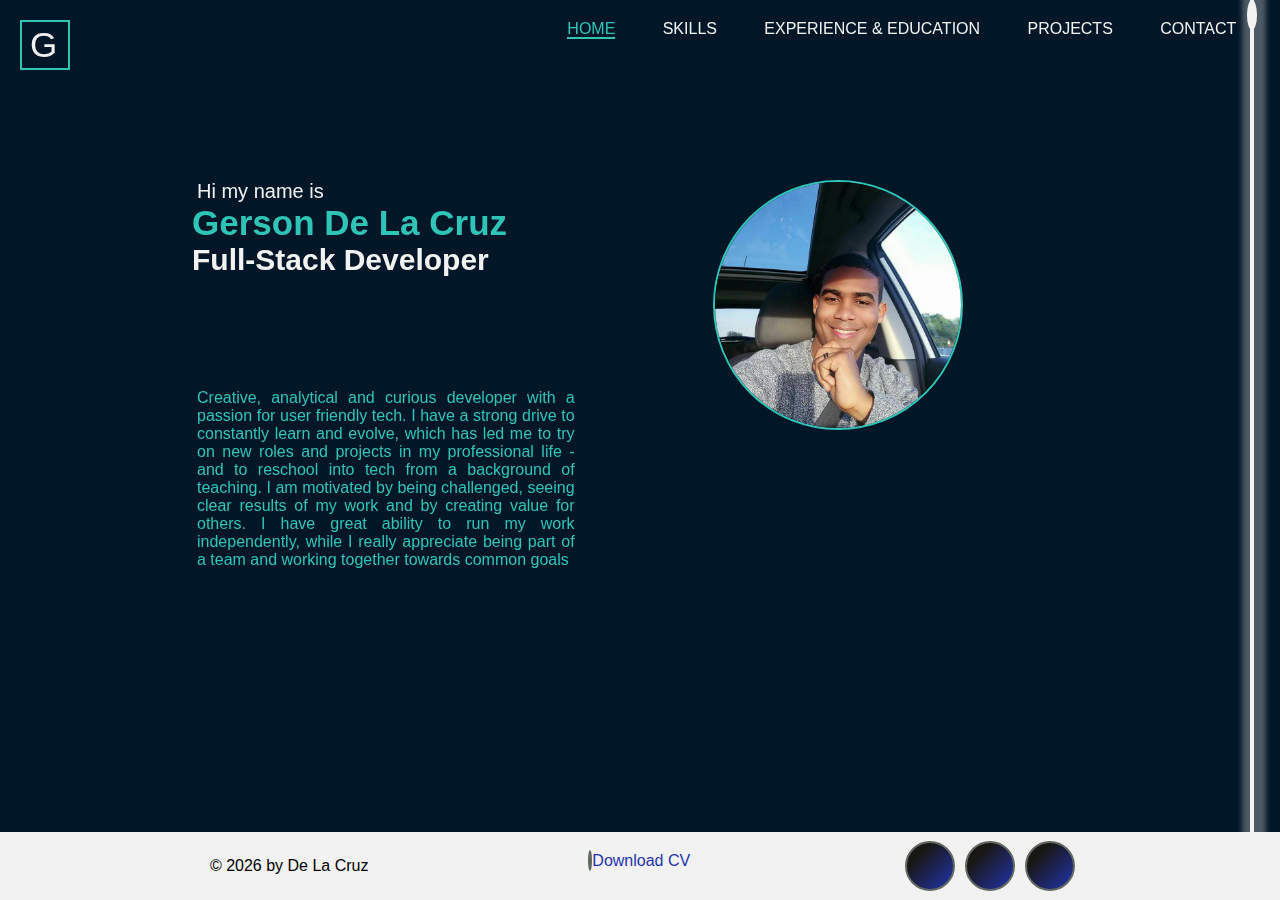
<file: index.html>
<!DOCTYPE html>
<html lang="en-US">

  <head>
    <meta charset="utf-8">
    <meta http-equiv="X-UA-Compatible" content="ie=edge">
    <!-- Metas -->
    <meta name="description"
      content="Creative, analytical and curious developer with a passion for user friendly tech.">
    <meta name="keywords" content="Full Stack Web Developer, Web Developer, 
        programmers,css,html,JavaScript,Django,React,
        React Native,Python, Apis">
    <meta name="author" content="Gerson De La Cruz" />
    <meta name="viewport" content="width=device-width, initial-scale=1">
    <link rel="canonical" href="https://gersondelacruzdeveloper.github.io/Milestone-Project1/">
    <meta name="robots" content="index, follow">
    <title>Gerson De La Cruz</title>
    <!-- Local stylesheets -->
    <link href="assets/css/style.css" rel="stylesheet" type="text/css" />
    <!-- Font Awesome -->
    <link rel="stylesheet" href="https://use.fontawesome.com/releases/v5.7.2/css/all.css"
      integrity="sha384-fnmOCqbTlWIlj8LyTjo7mOUStjsKC4pOpQbqyi7RrhN7udi9RwhKkMHpvLbHG9Sr" crossorigin="anonymous">
    <!-- Favicon -->
    <link rel="apple-touch-icon" sizes="180x180" href="assets/favicon/apple-touch-icon.png">
    <link rel="icon" type="image/png" sizes="192x192" href="assets/favicon/android-chrome-192x192.png">
    <link rel="icon" type="image/png" sizes="512x512" href="assets/favicon/android-chrome-512x512.png">
    <link rel="icon" type="image/png" sizes="32x32" href="assets/favicon/favicon-32x32.png">
    <link rel="icon" type="image/png" sizes="16x16" href="assets/favicon/favicon-16x16.png">
    <!-- Google fonts -->
    <link href="https://fonts.googleapis.com/css2?family=Ultra" rel="stylesheet">
  </head>

  <body>
    <!-- "vertical line to simulate moving data" -->
    <div id="line">
      <div class="drop-inside-line"></div>
    </div>

    <!--Header section-->
    <header id="header">

      <div class="logo-circle"></div>
      <div class="logo">G</div>

      <div class="menu-bar tap-target" role="button" id="nav-burger">
        <span class="sr-only">Open the navigation menu</span>
        <i class="fas fa-bars fa-2x tap-target bar-icon"></i>
      </div>

      <nav class="menu" id="menu">
        <div class="menu-bar" role="button" id="close-icon">
          <span class="sr-only">Close the navigation menu</span>
          <i class="fas fa-times fa-2x tap-target close-icon"></i>
        </div>
        <ul class="overlay-content">
          <li class="list-item active"><a href="./index.html"><i class="fas fa-home"></i> Home</a></li>
          <li class="list-item"><a href="./skills.html"><i class="fas fa-cogs"></i> Skills</a></li>
          <li class="list-item"><a href="./experience.html"><i class="fas fa-toolbox"></i> Experience &
              Education</a></li>
          <li class="list-item"><a href="./projects.html"><i class="fas fa-clipboard-list"></i> Projects </a></li>
          <li class="list-item"><a href="./contact.html"><i class="far fa-comment"></i> Contact</a></li>
        </ul>
      </nav>
    </header>
    <main>
      <!--Home section-->
      <section id="home">

        <div class="name-ocupation">
          <p>Hi my name is</p>
          <h1>Gerson De La Cruz</h1>
          <h2>Full-Stack Developer</h2>
        </div>

        <div class="profile-photo">
          <img src="./assets/images/profile-image.jpg" alt="Image of Gerson developer">
        </div>

        <p class="paragraph">
          Creative, analytical and curious developer with a passion for user friendly tech. I have
          a strong drive to constantly learn and evolve, which has led me to try on new roles and
          projects in my professional life - and to reschool into tech from a background of
          teaching. I am motivated by being challenged, seeing clear results of my work and by
          creating value for others. I have great ability to run my work independently, while I
          really appreciate being part of a team and working together towards common goals
        </p>
      </section>

    </main>
    <!--Footer section-->
    <footer>
      <div class="copyright-container">
        <p class="copyright">&copy;
          <script>document.write(new Date().getFullYear())</script> by De La Cruz
       </p>
      </div>

      <div class="cv-pdf">
        <a href="assets/cv/gerson-uk-cv.pdf" target="_blank"><i class="fas fa-download"></i> Download CV</a>
      </div>

      <div class="social">
        <a aria-label="Linkedin" rel="noopener" href="https://www.linkedin.com/in/gerson-de-la-cruz-453784213/"
          target="_blank"><i class="fab fa-linkedin-in"></i></a>
        <a aria-label="Github" rel="noopener" href="https://github.com/Gersondelacruzdeveloper" target="_blank"><i
            class="fab fa-github"></i></a>
        <a aria-label="Whatsapp" rel="noopener" href="https://api.whatsapp.com/send?phone=447541147634"
          target="_blank"><i id="whatsapp" class="fab fa-whatsapp"></i></a>
      </div>

    </footer>
    <!-- Local Javascript -->
    <script src="assets/js/NavBar.js"></script>
  </body>

</html>
</file>
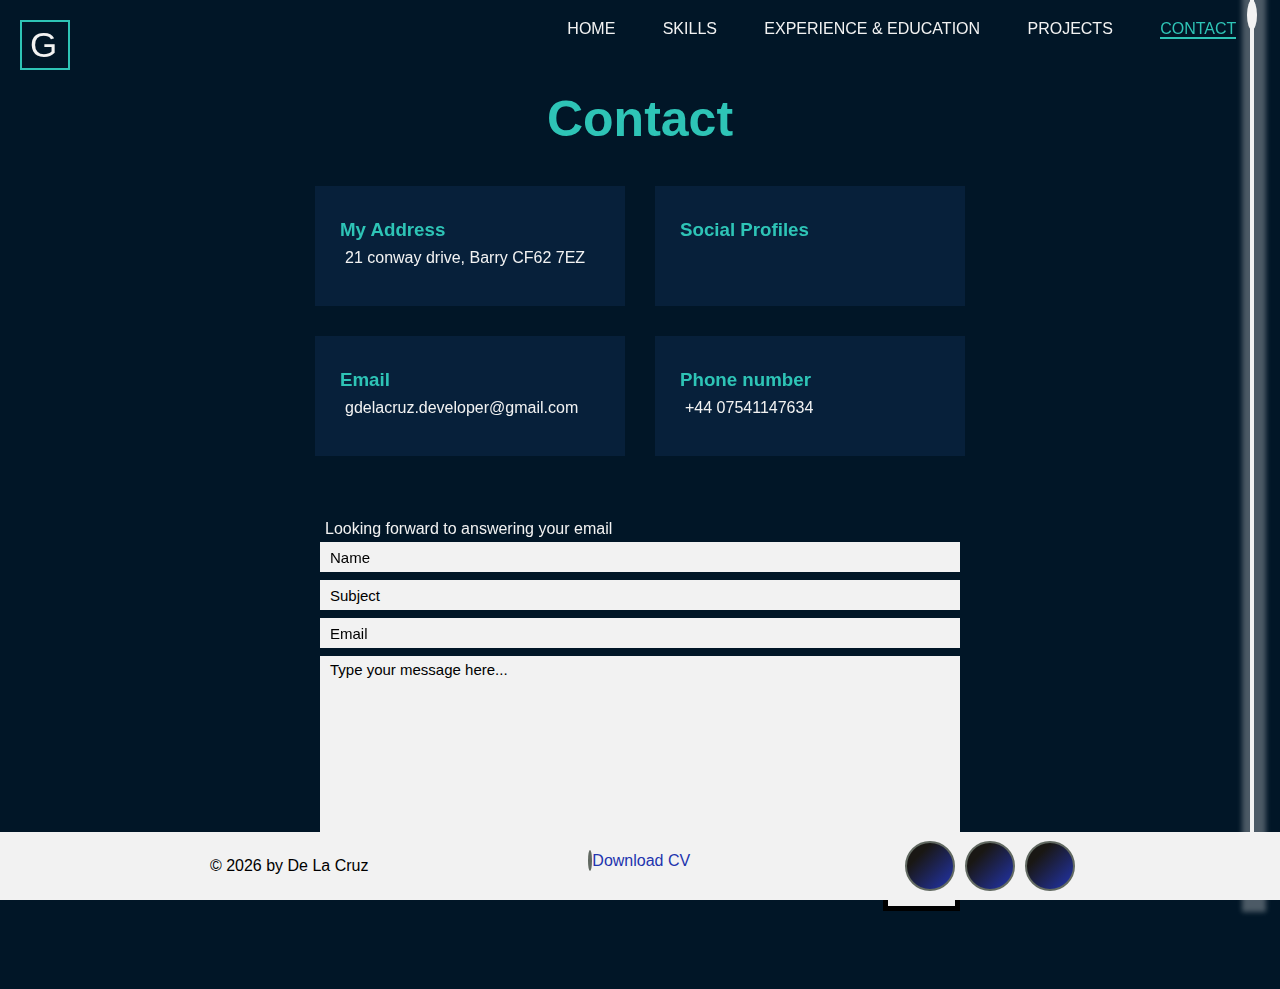
<file: contact.html>
<!DOCTYPE html>
<html lang="en-US">

  <head>
    <meta charset="utf-8">
    <meta http-equiv="X-UA-Compatible" content="ie=edge">
    <!-- Metas -->
    <meta name="description"
      content="Creative, analytical and curious developer with a passion for user friendly tech.">
    <meta name="keywords" content="Full Stack Web Developer, Web Developer, 
        programmers,css,html,JavaScript,Django,React,
        React Native,Python, Apis">
    <meta name="author" content="Gerson De La Cruz" />
    <meta name="viewport" content="width=device-width, initial-scale=1">
    <link rel="canonical" href="https://gersondelacruzdeveloper.github.io/Milestone-Project1/">
    <meta name="robots" content="index, follow">
    <title>Gerson De La Cruz</title>
    <!-- Local stylesheets -->
    <link href="assets/css/style.css" rel="stylesheet" type="text/css" />
    <!-- Font Awesome -->
    <link rel="stylesheet" href="https://use.fontawesome.com/releases/v5.7.2/css/all.css"
      integrity="sha384-fnmOCqbTlWIlj8LyTjo7mOUStjsKC4pOpQbqyi7RrhN7udi9RwhKkMHpvLbHG9Sr" crossorigin="anonymous">
    <!-- Favicon -->
    <link rel="apple-touch-icon" sizes="180x180" href="assets/favicon/apple-touch-icon.png">
    <link rel="icon" type="image/png" sizes="192x192" href="assets/favicon/android-chrome-192x192.png">
    <link rel="icon" type="image/png" sizes="512x512" href="assets/favicon/android-chrome-512x512.png">
    <link rel="icon" type="image/png" sizes="32x32" href="assets/favicon/favicon-32x32.png">
    <link rel="icon" type="image/png" sizes="16x16" href="assets/favicon/favicon-16x16.png">
    <!-- Google fonts -->
    <link href="https://fonts.googleapis.com/css2?family=Ultra" rel="stylesheet">
  </head>

  <body>

    <!-- "vertical line to simulate moving data" -->
    <div id="line">
      <div class="drop-inside-line"></div>
    </div>

    <!--Header section-->
    <header id="header">

      <div class="logo-circle"></div>
      <div class="logo">G</div>

      <div class="menu-bar tap-target" role="button" id="nav-burger">
        <span class="sr-only">Open the navigation menu</span>
        <i class="fas fa-bars fa-2x tap-target bar-icon"></i>
      </div>

      <nav class="menu" id="menu">
        <div class="menu-bar" role="button" id="close-icon">
          <span class="sr-only">Close the navigation menu</span>
          <i class="fas fa-times fa-2x tap-target close-icon"></i>
        </div>
        <ul class="overlay-content">
          <li class="list-item"><a href="./index.html"><i class="fas fa-home"></i> Home</a></li>
          <li class="list-item"><a href="./skills.html"><i class="fas fa-cogs"></i> Skills</a></li>
          <li class="list-item "><a href="./experience.html"><i class="fas fa-toolbox"></i> Experience &
              Education</a></li>
          <li class="list-item"><a href="./projects.html"><i class="fas fa-clipboard-list"></i> Projects </a></li>
          <li class="list-item active"><a href="./contact.html"><i class="far fa-comment"></i> Contact</a></li>
        </ul>
      </nav>
    </header>

    <main>
      <!--Contact section-->
      <section id="contact">
        <h2 class="section-heading">Contact</h2>

        <div class="basic-contact-wraper">

          <div class="single-box-contact">
            <h3><i id="icons-in-contact" class="fas fa-map-marker-alt"></i> My Address</h3>
            <p>21 conway drive, Barry CF62 7EZ </p>
          </div>

          <div class="single-box-contact">
            <h3><i id="icons-in-contact" class="fas fa-share-alt"></i> Social Profiles</h3>
            <a aria-label="Linkedin" rel="noopener" href="https://www.linkedin.com/in/gerson-de-la-cruz-453784213/"
              target="_blank"><i class="fab fa-linkedin-in" id="linkedin"></i></a>
            <a aria-label="Github" rel="noopener" href="https://github.com/Gersondelacruzdeveloper" target="_blank"><i
                class="fab fa-github" id="Github"></i></a>
            <a aria-label="Whatsapp" rel="noopener" rel="whatsapp"
              href="https://api.whatsapp.com/send?phone=447541147634" target="_blank"><i id="Whatsapp"
                class="fab fa-whatsapp"></i></a>
          </div>

          <div class="single-box-contact">
            <h3><i id="icons-in-contact" class="fas fa-envelope-square"></i> Email </h3>
            <p>gdelacruz.developer@gmail.com</p>
          </div>

          <div class="single-box-contact">
            <h3><i id="icons-in-contact" class="fas fa-phone-volume"></i>Phone number</h3>
            <p>+44 07541147634</p>
          </div>
        </div>


        <div class="contact_form">
          <p>Looking forward to answering your email</p>

          <form id="contact-form" action="./form-action-page.html">
            <input required class="input-field" type="text" name="name" placeholder="Name">
            <input required class="input-field" type="text" name="subject" placeholder="Subject">
            <input required class="input-field" type="email" name="email" placeholder="Email">
            <textarea required class="input-field" name="message" placeholder="Type your message here..."></textarea>
            <input class="form_btn" id="submit-btn" type="submit" value="Submit">
          </form>
        </div>
      </section>

    </main>
    <!--Footer section-->
    <footer>
      <div class="copyright-container">
        <p class="copyright">&copy;
          <script>document.write(new Date().getFullYear())</script> by De La Cruz
       </p>
      </div>

      <div class="cv-pdf">
        <a href="assets/cv/gerson-uk-cv.pdf" target="_blank"><i class="fas fa-download"></i> Download CV</a>
      </div>

      <div class="social">
        <a aria-label="Linkedin" rel="noopener" href="https://www.linkedin.com/in/gerson-de-la-cruz-453784213/"
          target="_blank"><i class="fab fa-linkedin-in"></i></a>
        <a aria-label="Github" rel="noopener" href="https://github.com/Gersondelacruzdeveloper" target="_blank"><i
            class="fab fa-github"></i></a>
        <a aria-label="Whatsapp" rel="noopener" href="https://api.whatsapp.com/send?phone=447541147634"
          target="_blank"><i id="whatsapp" class="fab fa-whatsapp"></i></a>
      </div>

    </footer>
    <!-- Local Javascript -->
    <script src="assets/js/NavBar.js"></script>
  </body>

</html>
</file>
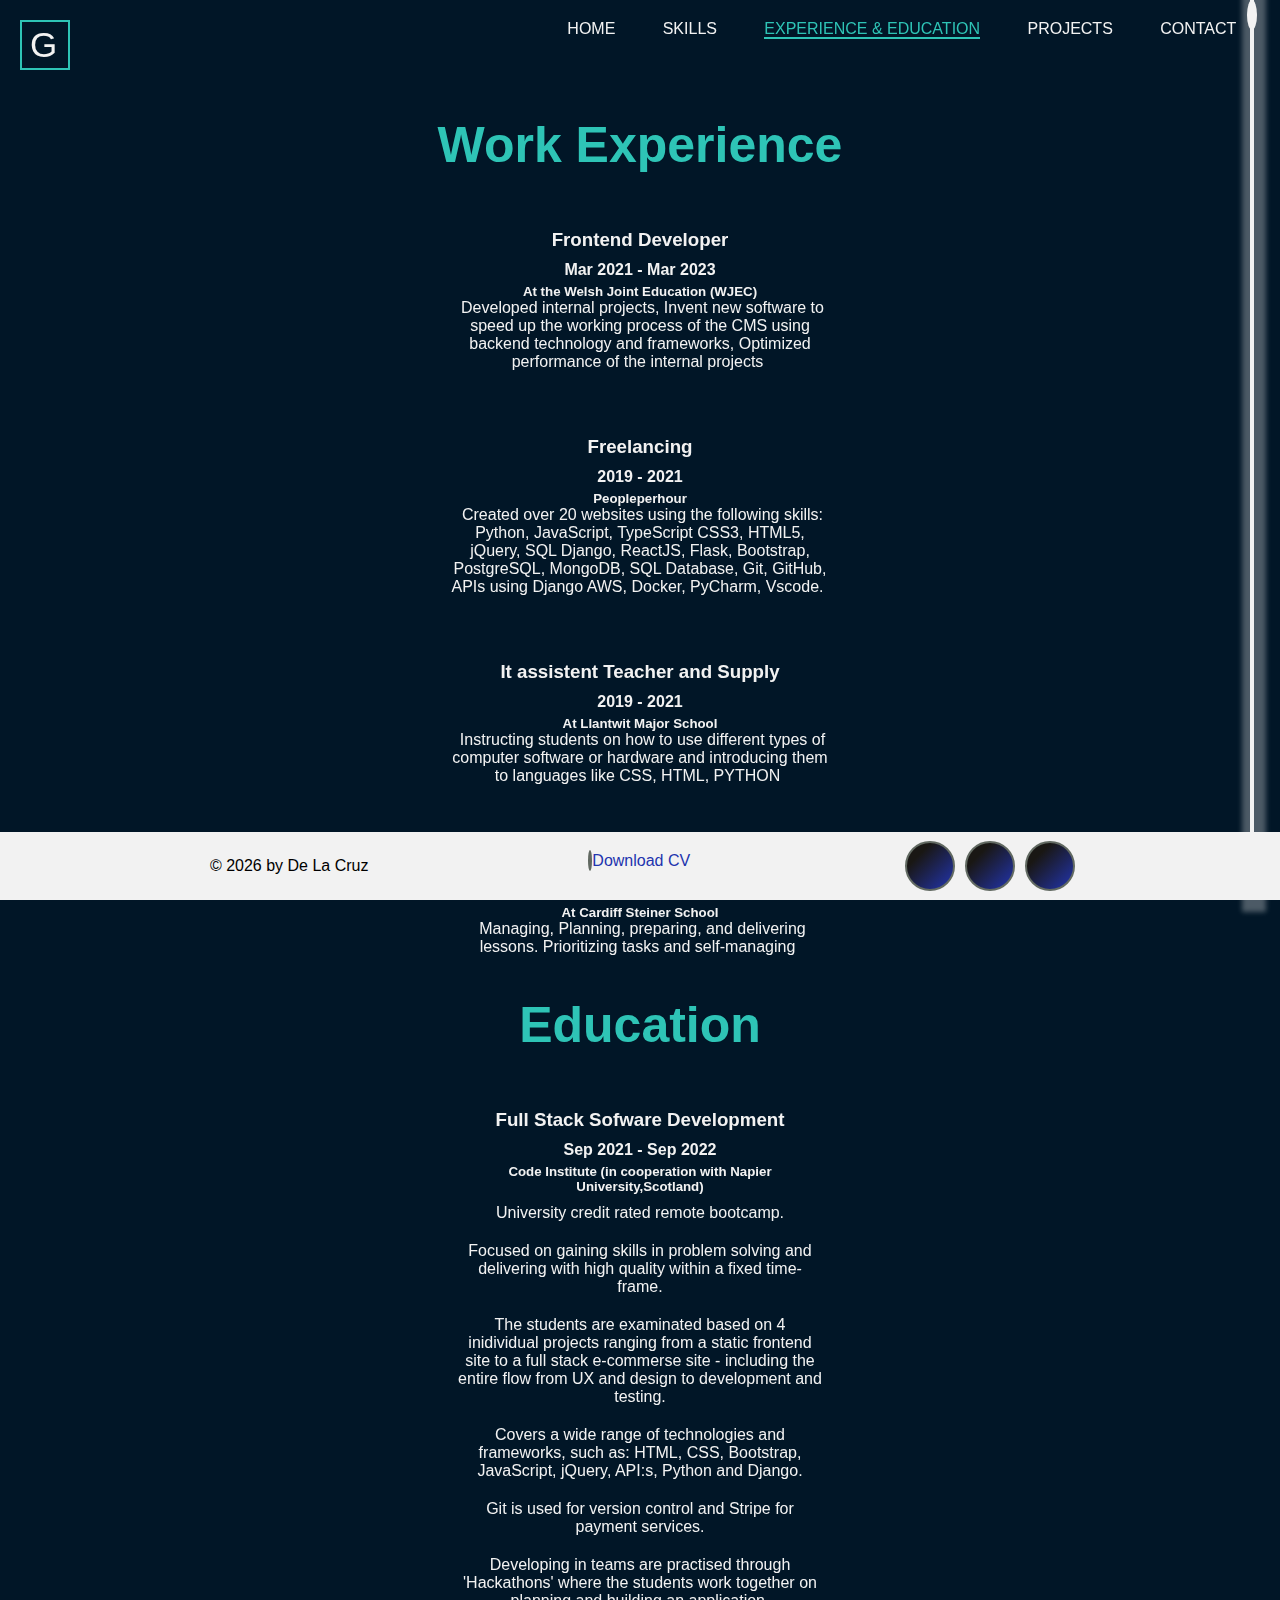
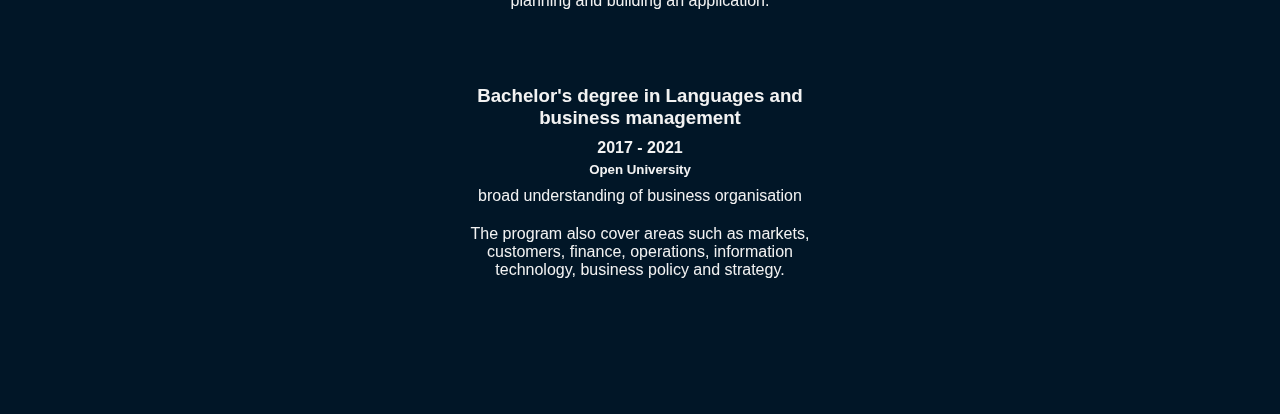
<file: experience.html>
<!DOCTYPE html>
<html lang="en-US">

<head>
  <meta charset="utf-8">
  <meta http-equiv="X-UA-Compatible" content="ie=edge">
  <!-- Metas -->
  <meta name="description" content="Creative, analytical and curious developer with a passion for user friendly tech.">
  <meta name="keywords" content="Full Stack Web Developer, Web Developer, 
        programmers,css,html,JavaScript,Django,React,
        React Native,Python, Apis">
  <meta name="author" content="Gerson De La Cruz" />
  <meta name="viewport" content="width=device-width, initial-scale=1">
  <link rel="canonical" href="https://gersondelacruzdeveloper.github.io/Milestone-Project1/">
  <meta name="robots" content="index, follow">
  <title>Gerson De La Cruz</title>
  <!-- Local stylesheets -->
  <link href="assets/css/style.css" rel="stylesheet" type="text/css" />
  <!-- Font Awesome -->
  <link rel="stylesheet" href="https://use.fontawesome.com/releases/v5.7.2/css/all.css"
    integrity="sha384-fnmOCqbTlWIlj8LyTjo7mOUStjsKC4pOpQbqyi7RrhN7udi9RwhKkMHpvLbHG9Sr" crossorigin="anonymous">
  <!-- Favicon -->
  <link rel="apple-touch-icon" sizes="180x180" href="assets/favicon/apple-touch-icon.png">
  <link rel="icon" type="image/png" sizes="192x192" href="assets/favicon/android-chrome-192x192.png">
  <link rel="icon" type="image/png" sizes="512x512" href="assets/favicon/android-chrome-512x512.png">
  <link rel="icon" type="image/png" sizes="32x32" href="assets/favicon/favicon-32x32.png">
  <link rel="icon" type="image/png" sizes="16x16" href="assets/favicon/favicon-16x16.png">
  <!-- Google fonts -->
  <link href="https://fonts.googleapis.com/css2?family=Ultra" rel="stylesheet">
</head>

<body>

  <!-- "vertical line to simulate moving data" -->
  <div id="line">
    <div class="drop-inside-line"></div>
  </div>

  <!--Header section-->
  <header id="header">

    <div class="logo-circle"></div>
    <div class="logo">G</div>

    <div class="menu-bar tap-target" role="button" id="nav-burger">
      <span class="sr-only">Open the navigation menu</span>
      <i class="fas fa-bars fa-2x tap-target bar-icon"></i>
    </div>

    <nav class="menu" id="menu">
      <div class="menu-bar" role="button" id="close-icon">
        <span class="sr-only">Close the navigation menu</span>
        <i class="fas fa-times fa-2x tap-target close-icon"></i>
      </div>
      <ul class="overlay-content">
        <li class="list-item"><a href="./index.html"><i class="fas fa-home"></i> Home</a></li>
        <li class="list-item"><a href="./skills.html"><i class="fas fa-cogs"></i> Skills</a></li>
        <li class="list-item active"><a href="./experience.html"><i class="fas fa-toolbox"></i> Experience &
            Education</a></li>
        <li class="list-item"><a href="./projects.html"><i class="fas fa-clipboard-list"></i> Projects </a></li>
        <li class="list-item"><a href="./contact.html"><i class="far fa-comment"></i> Contact</a></li>
      </ul>
    </nav>
  </header>
  <main>
    <!--Experience section-->
    <section id="experience">
      <h2 class="section-heading">Work Experience</h2>

      <div class="history-items">

        <div class="timeline-item">
          <h3>Frontend Developer</h3>
          <h4>Mar 2021 - Mar 2023</h4>
          <h5>At the Welsh Joint Education (WJEC)</h5>
          <p>Developed internal projects, Invent new software to speed up the working process of the CMS using backend
            technology and frameworks, Optimized performance of the internal projects </p>
        </div>

        <div class="timeline-item">
          <h3>Freelancing</h3>
          <h4>2019 - 2021</h4>
          <h5>Peopleperhour</h5>
          <p>Created over 20 websites using the following skills:
            Python, JavaScript, TypeScript
            CSS3, HTML5, jQuery, SQL
            Django, ReactJS, Flask, Bootstrap, PostgreSQL, MongoDB, SQL Database,
            Git, GitHub, APIs using Django AWS, Docker, PyCharm, Vscode.</p>
        </div>

        <div class="timeline-item">
          <h3>It assistent Teacher and Supply</h3>
          <h4>2019 - 2021</h4>
          <h5>At Llantwit Major School</h5>
          <p>Instructing students on how to use different types of
            computer software or hardware and introducing them to
            languages like CSS, HTML, PYTHON</p>
        </div>

        <div class="timeline-item">
          <h3>Spanish Teacher</h3>
          <h4>2018 - 2019</h4>
          <h5>At Cardiff Steiner School</h5>
          <p>Managing, Planning, preparing, and delivering lessons.
            Prioritizing tasks and self-managing</p>
        </div>
      </div>

    </section>
    <!--Education-->
    <section id="education">
      <h2 class="section-heading" style="margin-top: 40px;"> Education</h2>

      <div class="history-items">

        <div class="timeline-item">
          <h3>Full Stack Sofware Development</h3>
          <h4>Sep 2021 - Sep 2022</h4>
          <h5>Code Institute (in cooperation with Napier University,Scotland)</h5>
          <ul style="text-decoration: none;">
            <li class="li-margin">University credit rated remote bootcamp.</li>
            <li class="li-margin">Focused on gaining skills in problem solving and delivering with high
              quality within a fixed time-frame.</li>
            <li class="li-margin">The students are examinated based on 4 inidividual projects ranging from a
              static frontend site to a full stack e-commerse site - including the entire flow
              from UX and design to development and testing.</li>
              <li class="li-margin">Covers a wide range of technologies and frameworks, such as: HTML, CSS,
                Bootstrap, JavaScript, jQuery, API:s, Python and Django.</li>
                <li class="li-margin">Git is used for version control and Stripe for payment services.</li>
                <li class="li-margin">Developing in teams are practised through 'Hackathons' where the students
                  work together on planning and building an application.</li>
          </ul>
        </div>

        <div class="timeline-item">
          <h3>Bachelor's degree in Languages and business management</h3>
          <h4>2017 - 2021</h4>
          <h5>Open University</h5>
          <ul class="exp-ul">
            <li class="li-margin">broad understanding of business organisation</li>
            <li class="li-margin">The program also cover areas such as markets, customers, finance, operations,
              information technology, business policy and strategy.</li>
          </ul>
        </div>

      </div>

    </section>
  </main>
  <!--Footer section-->
  <footer>
    <div class="copyright-container">
      <p class="copyright">&copy;
        <script>document.write(new Date().getFullYear())</script> by De La Cruz
      </p>
    </div>

    <div class="cv-pdf">
      <a href="assets/cv/gerson-uk-cv.pdf" target="_blank"><i class="fas fa-download"></i> Download CV</a>
    </div>
    <div class="social">
      <a aria-label="Linkedin" rel="noopener" href="https://www.linkedin.com/in/gerson-de-la-cruz-453784213/"
        target="_blank"><i class="fab fa-linkedin-in"></i></a>
      <a aria-label="Github" rel="noopener" href="https://github.com/Gersondelacruzdeveloper" target="_blank"><i
          class="fab fa-github"></i></a>
      <a aria-label="Whatsapp" rel="noopener" href="https://api.whatsapp.com/send?phone=447541147634" target="_blank"><i
          id="whatsapp" class="fab fa-whatsapp"></i></a>
    </div>

  </footer>
  <!-- Local Javascript -->
  <script src="assets/js/NavBar.js"></script>
</body>

</html>
</file>
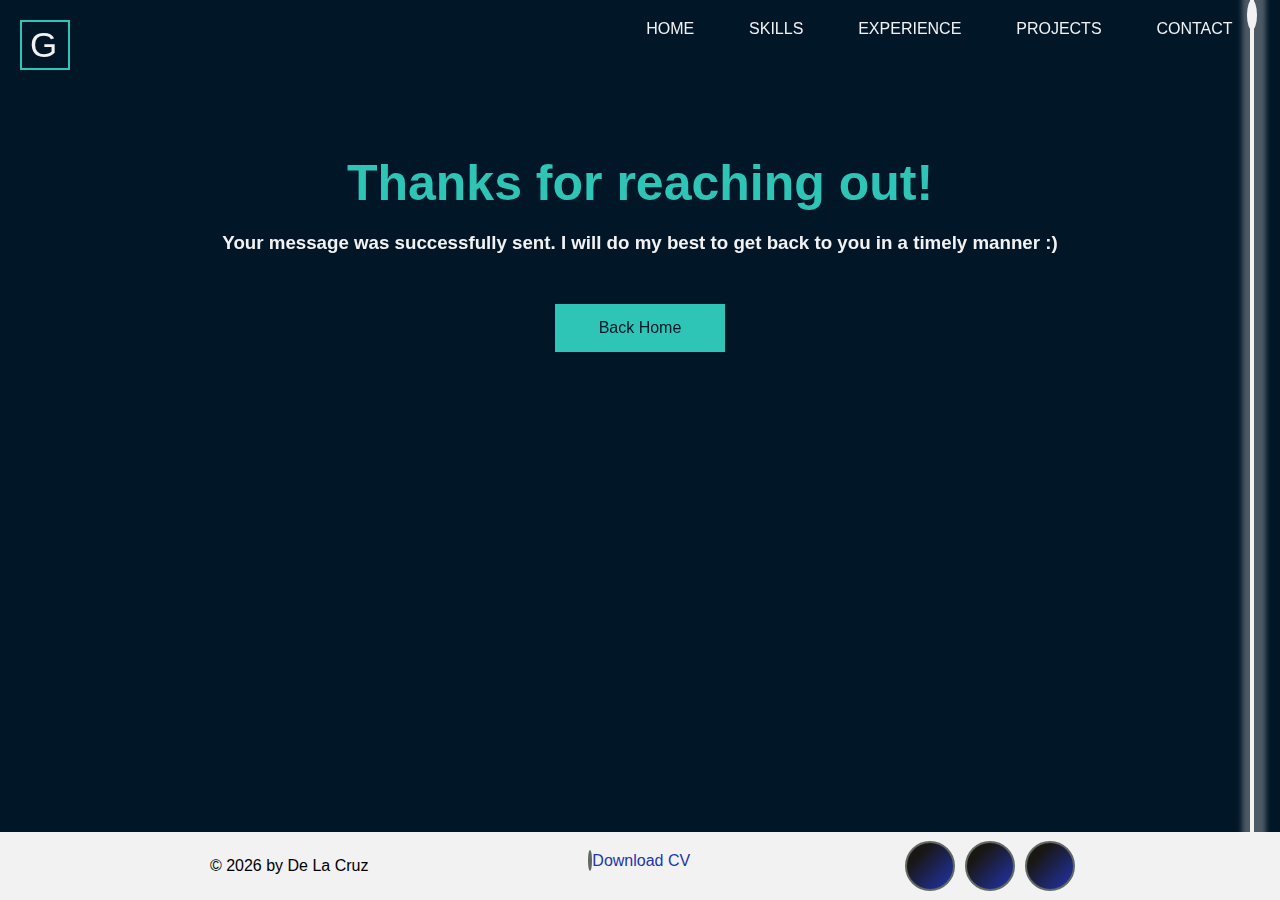
<file: form-action-page.html>
<!DOCTYPE html>
<html lang="en-US">

  <head>
    <meta charset="utf-8">
    <meta http-equiv="X-UA-Compatible" content="ie=edge">
    <!-- Metas -->
    <meta name="description"
      content="Creative, analytical and curious developer with a passion for user friendly tech.">
    <meta name="keywords" content="Full Stack Web Developer, Web Developer, 
        programmers,css,html,JavaScript,Django,React,
        React Native,Python, Apis">
    <meta name="author" content="Gerson De La Cruz" />
    <meta name="viewport" content="width=device-width, initial-scale=1">
    <link rel="canonical" href="https://gersondelacruzdeveloper.github.io/Milestone-Project1/">
    <meta name="robots" content="index, follow">
    <title>Gerson De La Cruz</title>
    <!-- Local stylesheets -->
    <link href="assets/css/style.css" rel="stylesheet" type="text/css" />
    <!-- Font Awesome -->
    <link rel="stylesheet" href="https://use.fontawesome.com/releases/v5.7.2/css/all.css"
      integrity="sha384-fnmOCqbTlWIlj8LyTjo7mOUStjsKC4pOpQbqyi7RrhN7udi9RwhKkMHpvLbHG9Sr" crossorigin="anonymous">
    <!-- Favicon -->
    <link rel="apple-touch-icon" sizes="180x180" href="assets/favicon/apple-touch-icon.png">
    <link rel="icon" type="image/png" sizes="192x192" href="assets/favicon/android-chrome-192x192.png">
    <link rel="icon" type="image/png" sizes="512x512" href="assets/favicon/android-chrome-512x512.png">
    <link rel="icon" type="image/png" sizes="32x32" href="assets/favicon/favicon-32x32.png">
    <link rel="icon" type="image/png" sizes="16x16" href="assets/favicon/favicon-16x16.png">
    <!-- Google fonts -->
    <link href="https://fonts.googleapis.com/css2?family=Ultra" rel="stylesheet">
  </head>

  <body>
    <!-- "vertical line to simulate moving data" -->
    <div id="line">
      <div class="drop-inside-line"></div>
    </div>
    <!--Header section-->
    <header id="header">

      <div class="logo-circle"></div>
      <div class="logo">G</div>

      <div class="menu-bar tap-target" role="button" id="nav-burger">
        <span class="sr-only">Open the navigation menu</span>
        <i class="fas fa-bars fa-2x tap-target bar-icon"></i>
      </div>

      <nav class="menu" id="menu">
        <div class="menu-bar" role="button" id="close-icon">
          <span class="sr-only">Close the navigation menu</span>
          <i class="fas fa-times fa-2x tap-target close-icon"></i>
        </div>
        <ul class="overlay-content">
          <li class="list-item"><a href="./index.html"><i class="fas fa-home"></i> Home</a></li>
          <li class="list-item"><a href="./skills.html"><i class="fas fa-cogs"></i> Skills</a></li>
          <li class="list-item"><a href="./experience.html"><i class="fas fa-toolbox"></i> Experience</a></li>
          <li class="list-item"><a href="./projects.html"><i class="fas fa-clipboard-list"></i> Projects </a></li>
          <li class="list-item"><a href="./contact.html"><i class="far fa-comment"></i> Contact</a></li>
        </ul>
      </nav>
    </header>
    <main>
      <!-- Form Action section-->
      <section id="action-page">
        <h2 class="section-heading">Thanks for reaching out!</h2>
        <h3>Your message was successfully sent. I will do my best to get back to you in a timely manner :)</h3>
        <a href="./index.html"><i class="fas fa-home"></i> Back Home</a>
      </section>

    </main>
    <!--Footer section-->
    <footer>
      <div class="copyright-container">
        <p class="copyright">&copy;
          <script>document.write(new Date().getFullYear())</script> by De La Cruz
       </p>
      </div>

      <div class="cv-pdf">
        <a href="assets/cv/gerson-uk-cv.pdf" target="_blank"><i class="fas fa-download"></i> Download CV</a>
      </div>

      <div class="social">
        <a aria-label="Linkedin" rel="noopener" href="https://www.linkedin.com/in/gerson-de-la-cruz-453784213/"
          target="_blank"><i class="fab fa-linkedin-in"></i></a>
        <a aria-label="Github" rel="noopener" href="https://github.com/Gersondelacruzdeveloper" target="_blank"><i
            class="fab fa-github"></i></a>
        <a aria-label="Whatsapp" rel="noopener" href="https://api.whatsapp.com/send?phone=447541147634"
          target="_blank"><i id="whatsapp" class="fab fa-whatsapp"></i></a>
      </div>

    </footer>
    <!-- Local Javascript -->
    <script src="assets/js/NavBar.js"></script>
  </body>

</html>
</file>
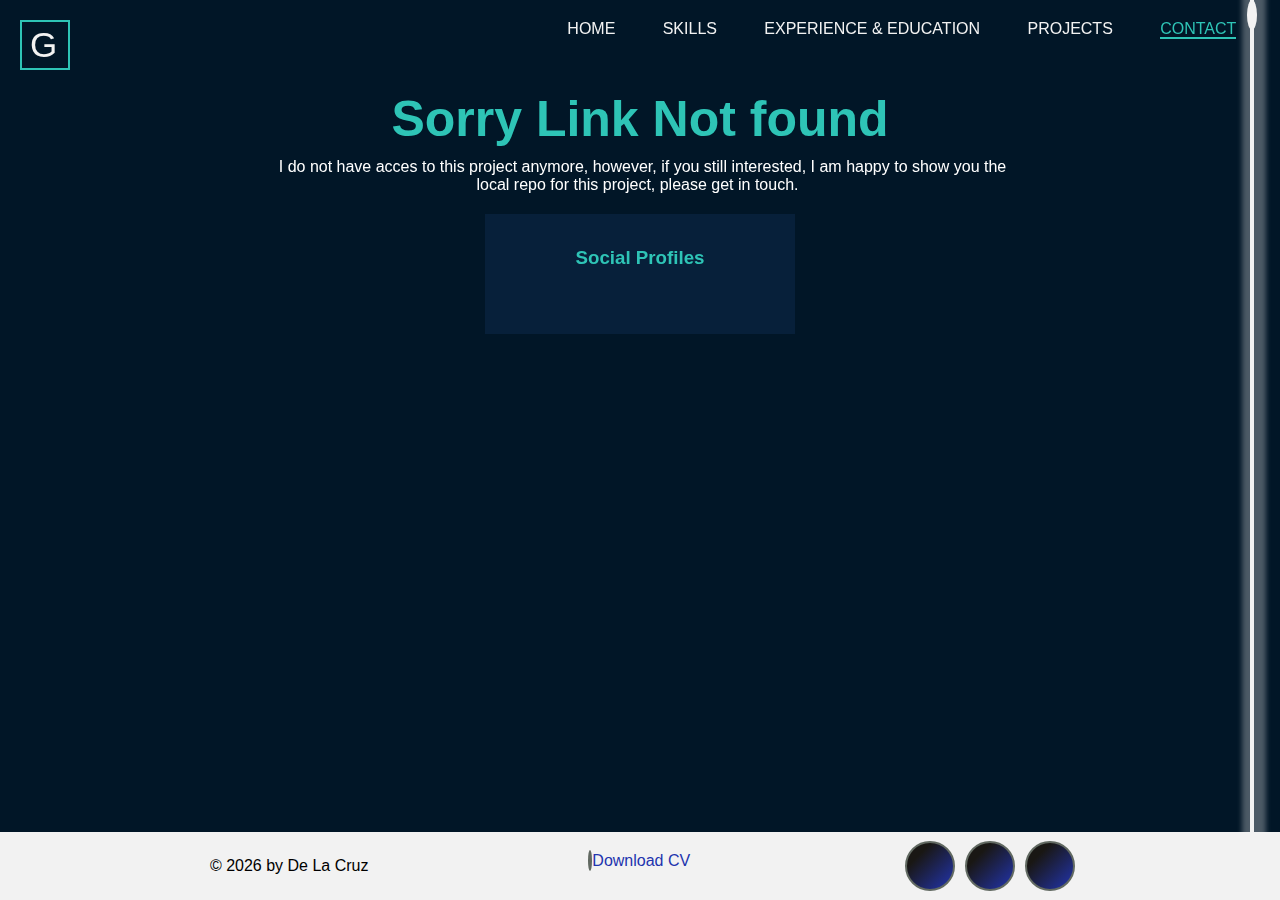
<file: info.html>
<!DOCTYPE html>
<html lang="en-US">

  <head>
    <meta charset="utf-8">
    <meta http-equiv="X-UA-Compatible" content="ie=edge">
    <!-- Metas -->
    <meta name="description"
      content="Creative, analytical and curious developer with a passion for user friendly tech.">
    <meta name="keywords" content="Full Stack Web Developer, Web Developer, 
        programmers,css,html,JavaScript,Django,React,
        React Native,Python, Apis">
    <meta name="author" content="Gerson De La Cruz" />
    <meta name="viewport" content="width=device-width, initial-scale=1">
    <link rel="canonical" href="https://gersondelacruzdeveloper.github.io/Milestone-Project1/">
    <meta name="robots" content="index, follow">
    <title>Gerson De La Cruz</title>
    <!-- Local stylesheets -->
    <link href="assets/css/style.css" rel="stylesheet" type="text/css" />
    <!-- Font Awesome -->
    <link rel="stylesheet" href="https://use.fontawesome.com/releases/v5.7.2/css/all.css"
      integrity="sha384-fnmOCqbTlWIlj8LyTjo7mOUStjsKC4pOpQbqyi7RrhN7udi9RwhKkMHpvLbHG9Sr" crossorigin="anonymous">
    <!-- Favicon -->
    <link rel="apple-touch-icon" sizes="180x180" href="assets/favicon/apple-touch-icon.png">
    <link rel="icon" type="image/png" sizes="192x192" href="assets/favicon/android-chrome-192x192.png">
    <link rel="icon" type="image/png" sizes="512x512" href="assets/favicon/android-chrome-512x512.png">
    <link rel="icon" type="image/png" sizes="32x32" href="assets/favicon/favicon-32x32.png">
    <link rel="icon" type="image/png" sizes="16x16" href="assets/favicon/favicon-16x16.png">
    <!-- Google fonts -->
    <link href="https://fonts.googleapis.com/css2?family=Ultra" rel="stylesheet">
  </head>

  <body>

    <!-- "vertical line to simulate moving data" -->
    <div id="line">
      <div class="drop-inside-line"></div>
    </div>

    <!--Header section-->
    <header id="header">

      <div class="logo-circle"></div>
      <div class="logo">G</div>

      <div class="menu-bar tap-target" role="button" id="nav-burger">
        <span class="sr-only">Open the navigation menu</span>
        <i class="fas fa-bars fa-2x tap-target bar-icon"></i>
      </div>

      <nav class="menu" id="menu">
        <div class="menu-bar" role="button" id="close-icon">
          <span class="sr-only">Close the navigation menu</span>
          <i class="fas fa-times fa-2x tap-target close-icon"></i>
        </div>
        <ul class="overlay-content">
          <li class="list-item"><a href="./index.html"><i class="fas fa-home"></i> Home</a></li>
          <li class="list-item"><a href="./skills.html"><i class="fas fa-cogs"></i> Skills</a></li>
          <li class="list-item "><a href="./experience.html"><i class="fas fa-toolbox"></i> Experience &
              Education</a></li>
          <li class="list-item"><a href="./projects.html"><i class="fas fa-clipboard-list"></i> Projects </a></li>
          <li class="list-item active"><a href="./contact.html"><i class="far fa-comment"></i> Contact</a></li>
        </ul>
      </nav>
    </header>

    <main>
      <!--Contact section-->
      <section id="contact">
        <h2 class="section-heading">Sorry Link Not found </h2>
        <div style="text-align: center;width:60%; margin:10px auto;">
            <p style="color:white;">I do not have acces to this project anymore, however, if you still interested, I am happy to show you the local repo for this project, please get in touch. 
            </p>
            <div class="single-box-contact" style="margin-top: 20px;">
                <h3><i id="icons-in-contact" class="fas fa-share-alt"></i> Social Profiles</h3>
                <a aria-label="Linkedin" rel="noopener" href="https://www.linkedin.com/in/gerson-de-la-cruz-453784213/"
                  target="_blank"><i class="fab fa-linkedin-in" id="linkedin"></i></a>
                <a aria-label="Github" rel="noopener" href="https://github.com/Gersondelacruzdeveloper" target="_blank"><i
                    class="fab fa-github" id="Github"></i></a>
                <a aria-label="Whatsapp" rel="noopener" rel="whatsapp"
                  href="https://api.whatsapp.com/send?phone=447541147634" target="_blank"><i id="Whatsapp"
                    class="fab fa-whatsapp"></i></a>
              </div>
        </div>
      </section>
    </main>
    <!--Footer section-->
    <footer>
      <div class="copyright-container">
        <p class="copyright">&copy;
          <script>document.write(new Date().getFullYear())</script> by De La Cruz
       </p>
      </div>

      <div class="cv-pdf">
        <a href="assets/cv/gerson-uk-cv.pdf" target="_blank"><i class="fas fa-download"></i> Download CV</a>
      </div>

      <div class="social">
        <a aria-label="Linkedin" rel="noopener" href="https://www.linkedin.com/in/gerson-de-la-cruz-453784213/"
          target="_blank"><i class="fab fa-linkedin-in"></i></a>
        <a aria-label="Github" rel="noopener" href="https://github.com/Gersondelacruzdeveloper" target="_blank"><i
            class="fab fa-github"></i></a>
        <a aria-label="Whatsapp" rel="noopener" href="https://api.whatsapp.com/send?phone=447541147634"
          target="_blank"><i id="whatsapp" class="fab fa-whatsapp"></i></a>
      </div>

    </footer>
    <!-- Local Javascript -->
    <script src="assets/js/NavBar.js"></script>
  </body>

</html>
</file>
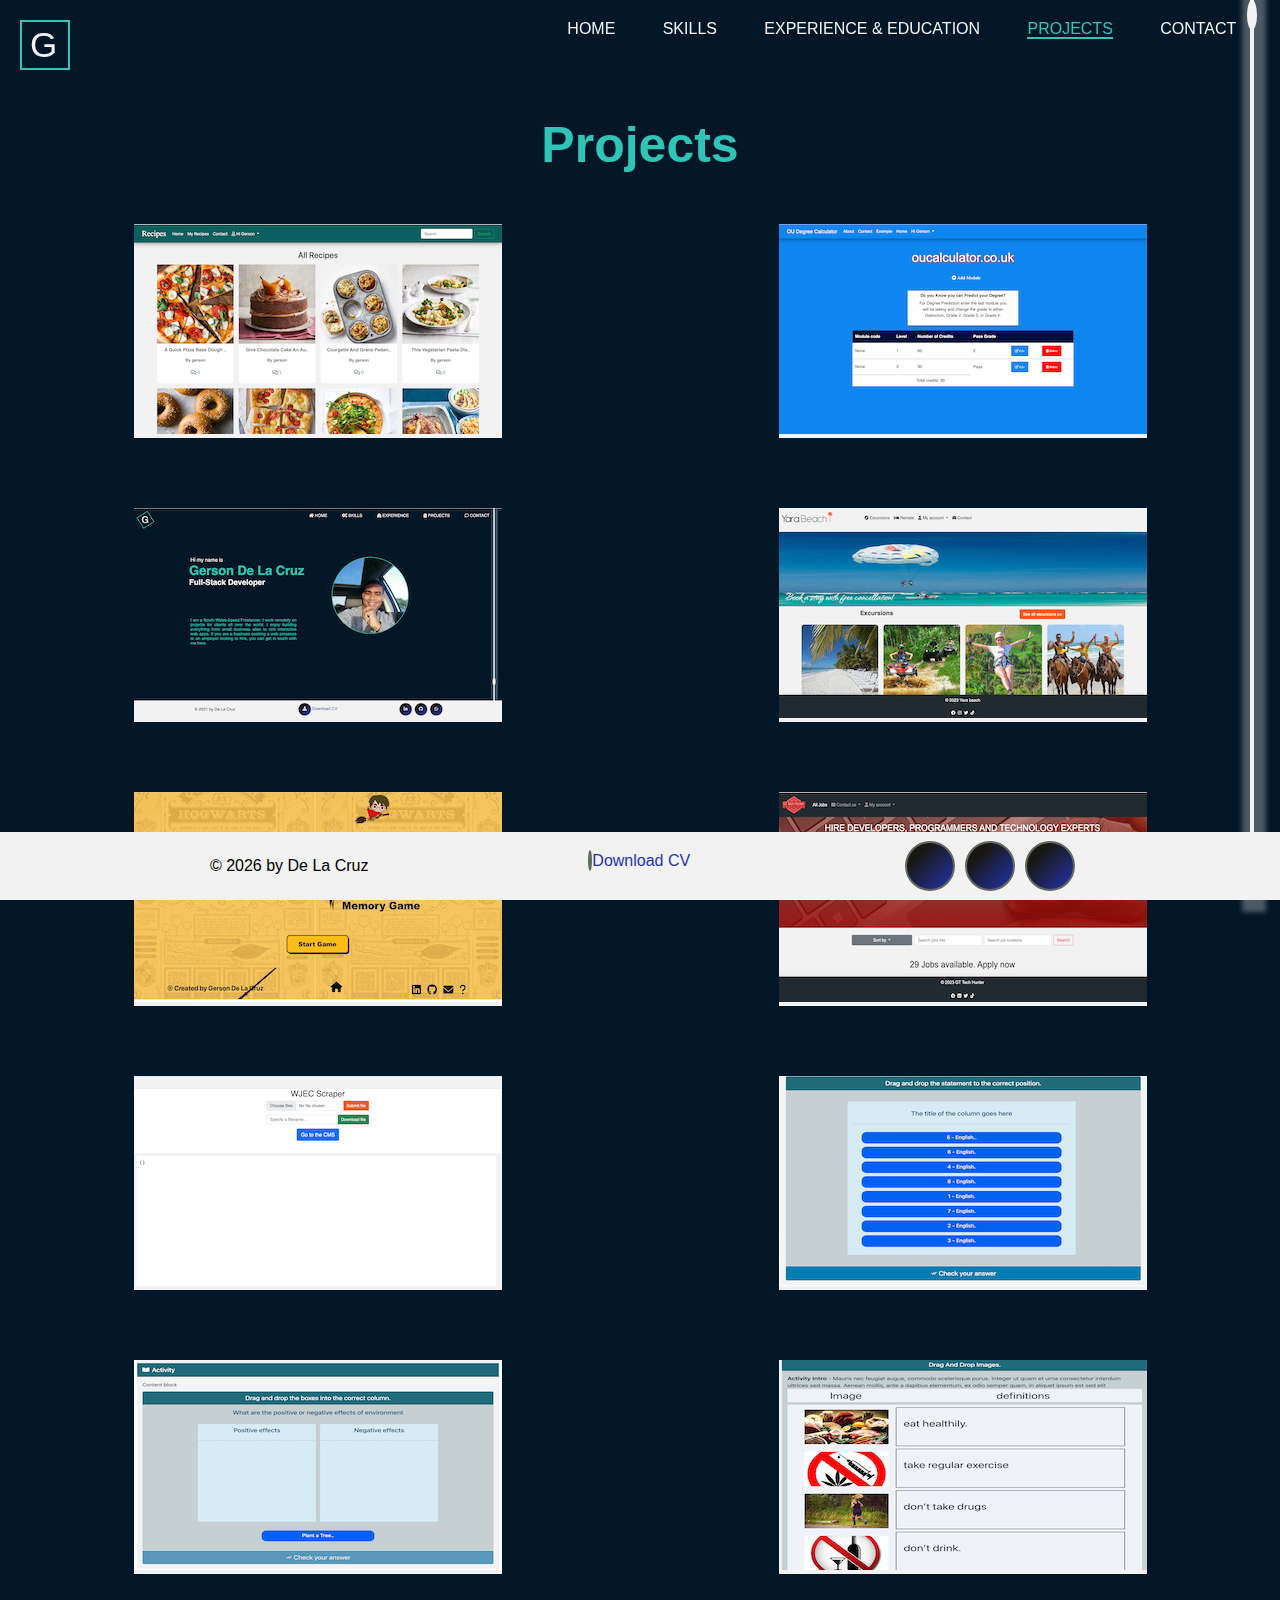
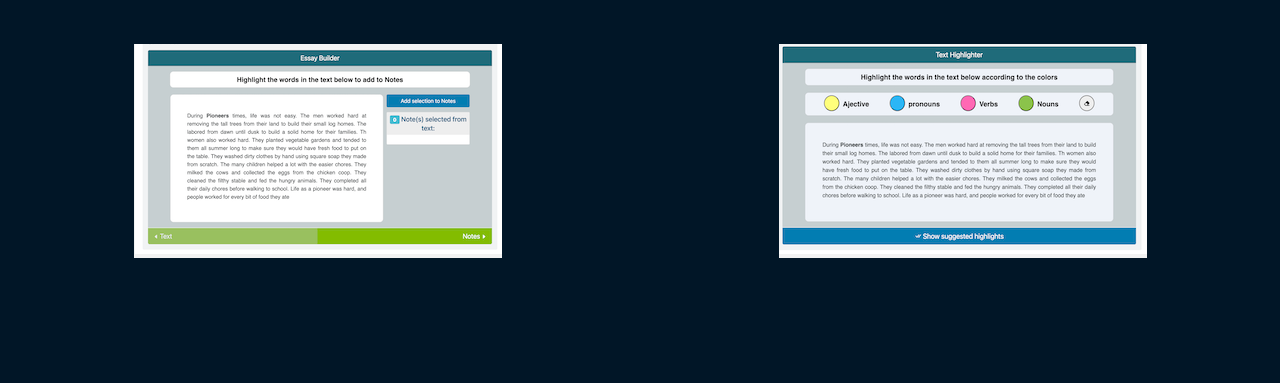
<file: projects.html>
<!DOCTYPE html>
<html lang="en-US">

  <head>
    <meta charset="utf-8">
    <meta http-equiv="X-UA-Compatible" content="ie=edge">
    <!-- Metas -->
    <meta name="description"
      content="Creative, analytical and curious developer with a passion for user friendly tech.">
    <meta name="keywords" content="Full Stack Web Developer, Web Developer, 
				programmers,css,html,JavaScript,Django,React,
				React Native,Python, Apis">
    <meta name="author" content="Gerson De La Cruz" />
    <meta name="viewport" content="width=device-width, initial-scale=1">
    <link rel="canonical" href="https://gersondelacruzdeveloper.github.io/Milestone-Project1/">
    <meta name="robots" content="index, follow">
    <title>Gerson De La Cruz</title>
    <!-- Local stylesheets -->
    <link href="assets/css/style.css" rel="stylesheet" type="text/css" />
    <!-- Font Awesome -->
    <link rel="stylesheet" href="https://use.fontawesome.com/releases/v5.7.2/css/all.css"
      integrity="sha384-fnmOCqbTlWIlj8LyTjo7mOUStjsKC4pOpQbqyi7RrhN7udi9RwhKkMHpvLbHG9Sr" crossorigin="anonymous">
    <!-- Favicon -->
    <link rel="apple-touch-icon" sizes="180x180" href="assets/favicon/apple-touch-icon.png">
    <link rel="icon" type="image/png" sizes="192x192" href="assets/favicon/android-chrome-192x192.png">
    <link rel="icon" type="image/png" sizes="512x512" href="assets/favicon/android-chrome-512x512.png">
    <link rel="icon" type="image/png" sizes="32x32" href="assets/favicon/favicon-32x32.png">
    <link rel="icon" type="image/png" sizes="16x16" href="assets/favicon/favicon-16x16.png">
    <!-- Google fonts -->
    <link href="https://fonts.googleapis.com/css2?family=Ultra" rel="stylesheet">
  </head>

  <body>

    <!-- "vertical line to simulate moving data" -->
    <div id="line">
      <div class="drop-inside-line"></div>
    </div>

    <!--Header section-->
    <header id="header">

      <div class="logo-circle"></div>
      <div class="logo">G</div>

      <div class="menu-bar tap-target" role="button" id="nav-burger">
        <span class="sr-only">Open the navigation menu</span>
        <i class="fas fa-bars fa-2x tap-target bar-icon"></i>
      </div>

      <nav class="menu" id="menu">
        <div class="menu-bar" role="button" id="close-icon">
          <span class="sr-only">Close the navigation menu</span>
          <i class="fas fa-times fa-2x tap-target close-icon"></i>
        </div>
        <ul class="overlay-content">
          <li class="list-item"><a href="./index.html"><i class="fas fa-home"></i> Home</a></li>
          <li class="list-item"><a href="./skills.html"><i class="fas fa-cogs"></i> Skills</a></li>
          <li class="list-item"><a href="./experience.html"><i class="fas fa-toolbox"></i> Experience &
              Education</a></li>
          <li class="list-item active"><a href="./projects.html"><i class="fas fa-clipboard-list"></i> Projects </a></li>
          <li class="list-item"><a href="./contact.html"><i class="far fa-comment"></i> Contact</a></li>
        </ul>
      </nav>
    </header>
    <main>
      <!--Projects section-->
      <section id="projects">
        <h2 class="section-heading">Projects</h2>

        <div class="card-container">

          <div class="card">
            <img class="card-img" src="./assets/images/recipes-image.png" alt="Main images of multiply of recipes ">
            <div class="card-body">
              <h1 class="card-title">Recepes Website</h1>
              <p class="card-text"><strong>Tools & Languages used:</strong> Python, Django, PostgreSQL, AWS, CSS, HTML,
                JavaScript,GitHub, Git and Bootstrap.</p>
              <h5>
                <a aria-label="allyourrecipes" rel="noopener" href="./info.html"
                  class="btn btn-primary" target="_blank">See Website</a>
              </h5>
            </div>
          </div>
          <div class="card">
            <img class="card-img" src="./assets/images/oucalculator-image.png"
              alt="Main images of multiply of recipes ">
            <div class="card-body">
              <h1 class="card-title">Open University Calculator</h1>
              <p class="card-text"><strong>Tools & Languages used:</strong> Python, Django, PostgreSQL, AWS, CSS, HTML,
                JavaScript,GitHub, Git and Bootstrap.</p>
              <h5>
                <a aria-label="oucalculator" rel="noopener" href="./info.html" class="card-link"
                  target="_blank">See Website</a>
              </h5>
            </div>
          </div>

          <div class="card">
            <img class="card-img" src="./assets/images/portfolio-image.png" alt="Main images of multiply of recipes ">
            <div class="card-body">
              <h1 class="card-title">My Portfolio</h1>
              <p class="card-text"><strong>Tools & Languages used:</strong> CSS, HTML,
                JavaScript, GitHub, Git and Bootstrap.</p>
              <h5>
                <a aria-label="myPortfolio" rel="noopener"
                  href="https://gersondelacruzdeveloper.github.io/Milestone-Project1/" class="btn btn-primary"
                  target="_blank">See Website</a>
              </h5>
            </div>
          </div>

          <div class="card">
            <img class="card-img" src="./assets/images/yara-image.png" alt="Main images of multiply of recipes ">
            <div class="card-body">
              <h1 class="card-title">Ecommerce Site</h1>
              <p class="card-text"><strong>Tools & Languages used:</strong> Python, Django, PostgreSQL, AWS, CSS, HTML,
                JavaScript,AWS,GitHub, Git and Bootstrap.</p>
              <h5>
                <a aria-label="myPortfolio" rel="noopener"
                  href="https://yara-beach.herokuapp.com/" class="btn btn-primary"
                  target="_blank">See Website</a>
              </h5>
            </div>
          </div>

          <div class="card">
            <img class="card-img" src="./assets/images/harry-portter.png" alt="Main images of multiply of recipes ">
            <div class="card-body">
              <h1 class="card-title">Harry Potter Memory Game</h1>
              <p class="card-text"><strong>Tools & Languages used:</strong> CSS3, HTML5,
                JavaScript,GitHub, Git and Bootstrap.</p>
              <h5>
                <a aria-label="myPortfolio" rel="noopener"
                  href="https://gersondelacruzdeveloper.github.io/Milestone-Project2/" class="btn btn-primary"
                  target="_blank">See Website</a>
              </h5>
            </div>
          </div>
          <div class="card">
            <img class="card-img" src="./assets/images/recruitment-site.png" alt="Main images of multiply of recipes ">
            <div class="card-body">
              <h1 class="card-title">Recruitment site</h1>
              <p class="card-text"><strong>Tools & Languages used:</strong> Python, Django, PostgreSQL, AWS, CSS, HTML,
                JavaScript,AWS,GitHub, Git and Bootstrap.</p>
              <h5>
                <a aria-label="myPortfolio" rel="noopener"
                  href="https://www.gttechhunter.com/" class="btn btn-primary"
                  target="_blank">See Website</a>
              </h5>
            </div>
          </div>

          <div class="card">
            <img class="card-img" src="./assets/images/microsolft-scraper.png" alt="Main images of multiply of recipes ">
            <div class="card-body">
              <h1 class="card-title">Microsoft WJEC scraper</h1>
              <p class="card-text"><strong>Tools & Languages used:</strong> Python, Django, PostgreSQL, AWS, CSS, HTML,
                JavaScript,AWS,GitHub, Git and Bootstrap.</p>
              <h5>
                <a aria-label="myPortfolio" rel="noopener"
                  href="https://wjec-docs-scrapper.herokuapp.com/" class="btn btn-primary"
                  target="_blank">See Website</a>
              </h5>
            </div>
          </div>

          <div class="card">
            <img class="card-img" src="./assets/images/Ranking.png" alt="Main images of multiply of recipes ">
            <div class="card-body">
              <h1 class="card-title">Ranking Activity</h1>
              <p class="card-text"><strong>Tools & Languages used:</strong> React,TypeScript,Sass,jest for testing, Jira,Bitbucket</p>
              <h5>
                <a aria-label="myPortfolio" rel="noopener"
                  href="./info.html" class="btn btn-primary"
                  target="_blank">See Website</a>
              </h5>
            </div>
          </div>

          <div class="card">
            <img class="card-img" src="./assets/images/sortable-columns.png" alt="Main images of multiply of recipes ">
            <div class="card-body">
              <h1 class="card-title">Sortable Columns Activity</h1>
              <p class="card-text"><strong>Tools & Languages used:</strong> React,TypeScript,Sass,jest for testing, Jira,Bitbucket</p>
              <h5>
                <a aria-label="myPortfolio" rel="noopener"
                  href="./info.html" class="btn btn-primary"
                  target="_blank">See Website</a>
              </h5>
            </div>
          </div>

          <div class="card">
            <img class="card-img" src="./assets/images/Drag-and-drop-images.png" alt="Main images of multiply of recipes ">
            <div class="card-body">
              <h1 class="card-title">Drag and Drop images Activity</h1>
              <p class="card-text"><strong>Tools & Languages used:</strong> React,TypeScript,Sass,jest for testing, Jira,Bitbucket</p>
              <h5>
                <a aria-label="myPortfolio" rel="noopener"
                  href="./info.html" class="btn btn-primary"
                  target="_blank">See Website</a>
              </h5>
            </div>
          </div>

          <div class="card">
            <img class="card-img" src="./assets/images/essay-builder.png" alt="Main images of multiply of recipes ">
            <div class="card-body">
              <h1 class="card-title">Essay Builder Activity</h1>
              <p class="card-text"><strong>Tools & Languages used:</strong> React,TypeScript,Sass,jest for testing, Jira,Bitbucket</p>
              <h5>
                <a aria-label="myPortfolio" rel="noopener"
                  href="./info.html" class="btn btn-primary"
                  target="_blank">See Website</a>
              </h5>
            </div>
          </div>

          <div class="card">
            <img class="card-img" src="./assets/images/Text-Highlighter.png" alt="Main images of multiply of recipes ">
            <div class="card-body">
              <h1 class="card-title"> Text Highlighter Activity</h1>
              <p class="card-text"><strong>Tools & Languages used:</strong> React,TypeScript,Sass,jest for testing, Jira,Bitbucket</p>
              <h5>
                <a aria-label="myPortfolio" rel="noopener"
                  href="./info.html" class="btn btn-primary"
                  target="_blank">See Website</a>
              </h5>
            </div>
          </div>








    
        </div>
      </section>


    </main>
    <!--Footer section-->
    <footer>
      <div class="copyright-container">
        <p class="copyright">&copy;
          <script>document.write(new Date().getFullYear())</script> by De La Cruz
       </p>
      </div>

      <div class="cv-pdf">
        <a href="assets/cv/gerson-uk-cv.pdf" target="_blank"><i class="fas fa-download"></i> Download CV</a>
      </div>

      <div class="social">
        <a aria-label="Linkedin" rel="noopener" href="https://www.linkedin.com/in/gerson-de-la-cruz-453784213/"
          target="_blank"><i class="fab fa-linkedin-in"></i></a>
        <a aria-label="Github" rel="noopener" href="https://github.com/Gersondelacruzdeveloper" target="_blank"><i
            class="fab fa-github"></i></a>
        <a aria-label="Whatsapp" rel="noopener" href="https://api.whatsapp.com/send?phone=447541147634"
          target="_blank"><i id="whatsapp" class="fab fa-whatsapp"></i></a>
      </div>
    </footer>
    <!-- Local Javascript -->
    <script src="assets/js/NavBar.js"></script>
  </body>

</html>
</file>
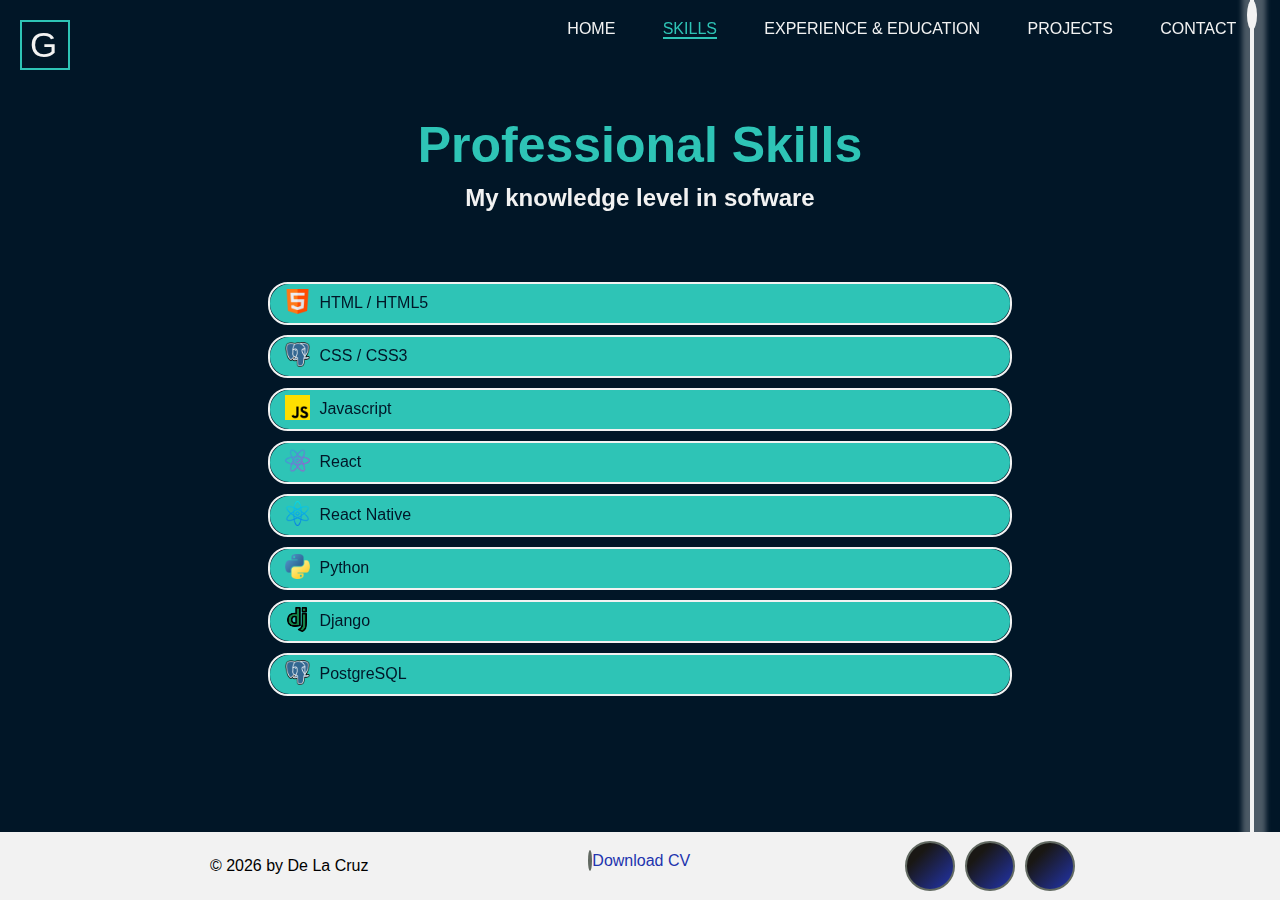
<file: skills.html>
<!DOCTYPE html>
<html lang="en-US">

  <head>
    <meta charset="utf-8">
    <meta http-equiv="X-UA-Compatible" content="ie=edge">
    <!-- Metas -->
    <meta name="description"
      content="Creative, analytical and curious developer with a passion for user friendly tech.">
    <meta name="keywords" content="Full Stack Web Developer, Web Developer, 
        programmers,css,html,JavaScript,Django,React,
        React Native,Python, Apis">
    <meta name="author" content="Gerson De La Cruz" />
    <meta name="viewport" content="width=device-width, initial-scale=1">
    <link rel="canonical" href="https://gersondelacruzdeveloper.github.io/Milestone-Project1/">
    <meta name="robots" content="index, follow">
    <title>Gerson De La Cruz</title>
    <!-- Local stylesheets -->
    <link href="assets/css/style.css" rel="stylesheet" type="text/css" />
    <!-- Font Awesome -->
    <link rel="stylesheet" href="https://use.fontawesome.com/releases/v5.7.2/css/all.css"
      integrity="sha384-fnmOCqbTlWIlj8LyTjo7mOUStjsKC4pOpQbqyi7RrhN7udi9RwhKkMHpvLbHG9Sr" crossorigin="anonymous">
    <!-- Favicon -->
    <link rel="apple-touch-icon" sizes="180x180" href="assets/favicon/apple-touch-icon.png">
    <link rel="icon" type="image/png" sizes="192x192" href="assets/favicon/android-chrome-192x192.png">
    <link rel="icon" type="image/png" sizes="512x512" href="assets/favicon/android-chrome-512x512.png">
    <link rel="icon" type="image/png" sizes="32x32" href="assets/favicon/favicon-32x32.png">
    <link rel="icon" type="image/png" sizes="16x16" href="assets/favicon/favicon-16x16.png">
    <!-- Google fonts -->
    <link href="https://fonts.googleapis.com/css2?family=Ultra" rel="stylesheet">
  </head>

  <body>
    <!-- "vertical line to simulate moving data" -->
    <div id="line">
      <div class="drop-inside-line"></div>
    </div>
    <!--Header section-->
    <header id="header">

      <div class="logo-circle"></div>
      <div class="logo">G</div>

      <div class="menu-bar tap-target" role="button" id="nav-burger">
        <span class="sr-only">Open the navigation menu</span>
        <i class="fas fa-bars fa-2x tap-target bar-icon"></i>
      </div>

      <nav class="menu" id="menu">
        <div class="menu-bar" role="button" id="close-icon">
          <span class="sr-only">Close the navigation menu</span>
          <i class="fas fa-times fa-2x tap-target close-icon"></i>
        </div>
        <ul class="overlay-content">
          <li class="list-item"><a href="./index.html"><i class="fas fa-home"></i> Home</a></li>
          <li class="list-item active"><a href="./skills.html"><i class="fas fa-cogs"></i> Skills</a></li>
          <li class="list-item"><a href="./experience.html"><i class="fas fa-toolbox"></i> Experience &
              Education</a></li>
          <li class="list-item"><a href="./projects.html"><i class="fas fa-clipboard-list"></i> Projects </a></li>
          <li class="list-item"><a href="./contact.html"><i class="far fa-comment"></i> Contact</a></li>
        </ul>
      </nav>
    </header>
    <main>
      <!--Skills section-->
      <section id="skills">
        <h2 class="section-heading">Professional Skills</h2>
        <h3>My knowledge level in sofware</h3>

        <div class="progress-container">

          <div class="progress">
            <div class="progress-bar1" aria-label="progressbar" role="progressbar">
              <img class="language-icon" alt="html icon" src="./assets/images/html-icon-for-progress-bar.png" />
              <p>HTML / HTML5</p>
            </div>
          </div>
          <div class="progress">
            <div class="progress-bar2" aria-label="progressbar" role="progressbar">
              <img class="language-icon" alt="CSS3 icon" src="./assets/images/postgresql-icon-for-progress-bar.png" />
              <p>CSS / CSS3</p>
            </div>
          </div>
          <div class="progress">
            <div class="progress-bar3" aria-label="progressbar" role="progressbar">
              <img class="language-icon" alt="Javascript icon" src="./assets/images/js-icon-for-progress-bar.png" />
              <p>Javascript</p>
            </div>
          </div>
          <div class="progress">
            <div class="progress-bar3" aria-label="progressbar" role="progressbar">
              <img class="language-icon" alt="React icon" src="./assets/images/react-icon-for-progress-bar.png" />
              <p>React</p>
            </div>
          </div>
          <div class="progress">
            <div class="progress-bar3" aria-label="progressbar" role="progressbar">
              <img class="language-icon" alt="React Native" src="./assets/images/react-native-icon-for-progress-bar.png" />
              <p>React Native</p>
            </div>
          </div>
          <div class="progress">
            <div class="progress-bar4" aria-label="progressbar" role="progressbar">
              <img class="language-icon" alt="Python icon" src="./assets/images/python-icon-for-progress-bar.png" />
              <p>Python</p>
            </div>
          </div>
          <div class="progress">
            <div class="progress-bar4" aria-label="progressbar" role="progressbar">
              <img class="language-icon" alt="Django icon" src="./assets/images/django-icon-for-progress-bar.png" />
              <p>Django</p>
            </div>
          </div>
          <div class="progress">
            <div class="progress-bar5" aria-label="progressbar" role="progressbar">
              <img class="language-icon" alt="PostgreSQL icon" src="./assets/images/postgresql-icon-for-progress-bar.png" />
              <p>PostgreSQL</p>
            </div>
          </div>
        </div>
      </section>
    </main>
    <!--Footer section-->
    <footer>
      <div class="copyright-container">
        <p class="copyright">&copy;
          <script>document.write(new Date().getFullYear())</script> by De La Cruz
       </p>
      </div>

      <div class="cv-pdf">
        <a href="assets/cv/gerson-uk-cv.pdf" target="_blank"><i class="fas fa-download"></i> Download CV</a>
      </div>

      <div class="social">
        <a aria-label="Linkedin" rel="noopener" href="https://www.linkedin.com/in/gerson-de-la-cruz-453784213/"
          target="_blank"><i class="fab fa-linkedin-in"></i></a>
        <a aria-label="Github" rel="noopener" href="https://github.com/Gersondelacruzdeveloper" target="_blank"><i
            class="fab fa-github"></i></a>
        <a aria-label="Whatsapp" rel="noopener" href="https://api.whatsapp.com/send?phone=447541147634"
          target="_blank"><i id="whatsapp" class="fab fa-whatsapp"></i></a>
      </div>

    </footer>
    <!-- Local Javascript -->
    <script src="assets/js/NavBar.js"></script>
  </body>

</html>
</file>
<file: assets/css/style.css>
/* -------------------------------------------------------------------- Variables */
:root {
    --concrete:#f2f2f2;
    --turquoise: #2ec4b6;
    --black: #000000;
    --blue: rgba(0, 76, 143, 1);
    --transparent-black:rgba(0, 0, 3, 0.486);
    --midnight:#011627;
    --font:Wotfard,sans-serif;
    --black-pearl:#07203a;
}

/* -------------------------------------------------------------------- Resets */

html {
    width: 100%;
}

* {
    padding: 0;
    margin: 0;
    box-sizing: border-box;
}

body {
    background-color:var(--midnight);
    font-family: var(--font);
    margin-bottom: 125px;
}

a {
    text-decoration: none;
    color: var(--concrete);
}
/* -------------------------------------------------------------------- Hover / Focus */

.overlay-content li a:hover,
.overlay-content li a:focus {
    color: var(--turquoise);
    border-bottom: 2px solid var(--turquoise);
}
.overlay-content .active a{
    color: var(--turquoise);
    border-bottom: 2px solid var(--turquoise);
}

/* -------------------------------------------------------------------- Accessibility */

.tap-target {
    min-width: 48px;
    min-height: 48px;
}

.sr-only {
    position: absolute;
    width: 1px;
    height: 1px;
    padding: 0;
    margin: -1px;
    overflow: hidden;
    clip: rect(0, 0, 0, 0);
    white-space: nowrap;
    border: 0;
}

/* -----------------------------------------------------Special paddings/margins/text */
.section-heading{
    text-align:center;
    font-size: 50px;
    color: var(--turquoise)
}
#skills,
#education,
#experience,
#projects{
    color:var(--concrete);
    margin-top:2%;
}

/* -------------------------------------------------------------------- vertical line to simulate moving data */

#line{
    position: fixed;
    width:4px;
    height:100%;
    background-color:var(--concrete);
    right: 2%;
    z-index: -1;
    box-shadow: 2px 2px 5px 10px #e6e6e654;
}

.drop-inside-line{
    position: absolute;
    width:10px;
    height:30px;
    background-color:var(--concrete);
    border-radius: 50%;
    animation: drop-inline-movement 2s linear infinite;
    left:-3px;
}

/* -------------------------------------------------------------------- Header */

#header {
    display: grid;
    grid-template-areas: "logo space menu";
    padding: 20px;
    width:100%;
}

.menu {
    grid-area: menu;
}

.menu ul {
    display: grid;
    grid-template-areas: "Home Projects Skills Experience Contact";
    list-style-type: none;
    margin: 0;
    padding: 0;

}

.menu li {
    text-align: center;
    text-transform: uppercase;
}

.menu a {
    text-decoration: none;
    color: var(--concrete);
}

.menu-bar {
    display: none;
}

.logo-circle{
    position: relative;
    width: 50px;
    height:50px;
    border:2px solid var(--turquoise);
    font-size:25px;
    line-height: 45px;
    animation:rotate-log-frame  4s linear infinite;
}
.logo{
    position: absolute;
    color:var(--concrete);
    top:25px;
    left:30px;
    font-family: var(--font);
    font-size: 35px;
}

/* -------------------------------------------------------------------- Home Page */
#home {
    margin:7% auto;
    display: grid;
    grid-template-areas: "name-acupation profile-photo paragraph";
    width: 70%;
}

.name-ocupation {
    grid-area: name-acupation;
    color:var(--concrete);
    height: 50%;
    width: auto;
}

.name-ocupation p{
    font-size: 20px;
}

.name-ocupation h1 {
    font-size: 50px;
    color: var(--turquoise)
}

.name-ocupation h2 {
    width: 18ch;
    font-size: 30px;
    animation: typing 2s steps(18), blink .5s step-end 10 alternate;
    white-space: nowrap;
    overflow: hidden;
}

.profile-photo img {
    width: 300px;
    height: 300px;
    border-radius: 50%;
    border: 2px solid var(--turquoise);
    margin-left: -50%;
}

.paragraph {
    grid-area: paragraph;
    color: var(--turquoise);
    width: 60%;
    grid-column: 1;
    grid-row: 2;
    margin-top: -10%;
    text-align: justify;
}
/* -------------------------------------------------------------------- Skills Page */

#skills h3{
    text-align:center;
    margin-top:10px;
    font-size: 24px;
}

.progress-container{
    margin-top:40px;
    padding:20px;
}

.progress{
    border:2px  solid var(--concrete);
    border-radius:20px;
    width:60%;
    margin:10px auto;
    color:var(--black);
    position:relative
}

.progress-bar1,.progress-bar2,.progress-bar3, .progress-bar4,.progress-bar5{
    position:relative;
    background-color: var(--turquoise);
    padding:5px;
    border-radius:20px;
}

.progress-bar1{
    animation: progress1 4s linear forwards;
}

.progress-bar2{
    animation: progress2 4s linear forwards;
}

.progress-bar3{
    animation: progress3 4s linear forwards;
}

.progress-bar4{
    animation: progress4 4s linear forwards;
}
.progress-bar5{
    animation: progress5 4s linear forwards;
}
.timeline-item h3,h4,p{
    padding:5px;

}
.history-items{
    margin-top:-20px;
}
.language-icon{
    width:25px;
}
.progress div img, p{
    position: relative;
    display: inline;
}
.progress div p{
    top:-6px;
    left:10px;
    color: var(--midnight)
   
}
.progress div img{
    left:10px;

}

/* -------------------------------------------------------------------- Experience and education Page */

.history-items{
    display:grid;
    grid-template-columns: auto;
    margin-top:50px;
    grid-row-gap:60px;
    position:relative;
}

.timeline-item{
    width:30%;
    text-align:center;
    margin: auto;
}

.timeline-item::before{
    position:absolute;
    content: '';
    background-color:var(--turquoise);
    width:20px;
    height:20px;
    margin:15px 0px 0px -60.5%;
    border-radius:50%;

}

.timeline-item ul{
}
.li-margin{
list-style-type: none;
padding: 10px;
}
/* -------------------------------------------------------------------- Project page */

.card-container{
display:grid;
grid-template-columns:auto auto auto;
grid-row-gap:70px;
grid-column-gap:10px;
margin:50px auto;
width:80%;
}


.card{
    position: relative;
    margin:auto;
    background-color:var(--concrete);
    text-align:center;
}

.card-body{
  position:absolute;
  background: var(--transparent-black);
  color:var(--concrete);
  top:0px;
  bottom: 0px;
  visibility: hidden;
  opacity: 0;
  overflow: hidden;
}


.card:hover .card-body{
    visibility: visible;
    cursor: pointer;
    visibility: visible;
    opacity: 1;
}
.card-title{
    position: relative;
    top:40px;
}

.card-text{
    position: relative;
    top:60px;
}

.card-body a{
    position: relative;
    top:100px;

}
.card-body p{
    font-size: 13px;
}

.card-body:hover h1{
    animation: move-title-text 0.2s linear forwards;
}
.card-body:hover p{
    animation: move-title-text 0.2s linear forwards;
}
.card-body:hover a{
    animation:  move-link 0.2s linear forwards;
}
/* -------------------------------------------------------------------- Contact page */

.basic-contact-wraper{
    display: grid;
    grid-template-columns: auto auto;
    grid-column-gap:30px;
    grid-row-gap:30px;
    width:80%;
    margin: 3% auto;
    justify-content: center;
}

.single-box-contact{
    background-color:var(--black-pearl);
    padding:25px;
    width:310px;
    height:120px;
    margin:auto;
}
.single-box-contact h3{
color:var(--turquoise)
}
.single-box-contact p{
color:var(--concrete);
}

#linkedin,
#Github,
#Whatsapp{
    position:relative;
    width: 40px;
    height: 40px;
    border-radius: 50%;
    color: var(--concrete);
    line-height: 38px;
    text-align: center;
    left:40px;
    margin:auto;
}

#linkedin:hover,
#Github:hover,
#Whatsapp:hover{
    transform: scale(1.5);

}

#linkedin{
    background-color: #0e76a8;
 
}
#Github{
    background-color: #6e5494;
}
#Whatsapp{
    background-color:  #25d366;
}

#icons-in-contact{
    position:relative;
    width: 40px;
    height: 40px;
    border-radius: 50%;
    color: var(--concrete);
    background-color: rgba(255, 255, 255, 0.11);
    line-height: 38px;
    text-align: center;
    left:-8px
}

.contact_form{
    width:50%;
    height:50%;
    margin: 5% auto;
}
    
.contact_form p{
    color:var(--concrete);;
    text-align:center;
    padding-bottom: 20px;
}

.contact_form .input-field[type=text], .input-field[type=email]{
    width: 100%;
    padding: 12px 10px;
    margin: 4px 0;
    box-sizing: border-box;
    color: var(--black);
    background-color: var(--concrete);
    font-size:15px;
    height:30px;
    border: none;
    font-family: var(--font);
}
    
.contact_form textarea {
    width: 100%;
    height:200px;
    padding: 5px 10px;
    margin: 4px 0;
    box-sizing: border-box;
    color: var(--black);
    background-color: var(--concrete);
    font-size:15px;
    resize: none;
    border: none;
    font-family: var(--font);
    
}
    
.contact_form input[type=text]:hover, input[type=email]:hover, textarea:hover{
    border:1px solid var(--black);
}
      
.contact_form ::placeholder{
    color: var(--black);
    font-size:15px;
    font-family: var(--font);
}
    
    
.form_btn{
    float:right;
    border: none;
    font-size:15px;
    color:var(--black);
    border:5px solid var(--black);
    padding:10px;
    animation: change-btn-form-color 0.5s alternate infinite;
}
    
.form_btn:hover{
    cursor: pointer;
}
    
    
.contact_form textarea {
    width: 100%;
    height:200px;
    padding: 5px 10px;
    margin: 4px 0;
    box-sizing: border-box;
    color: var(--black);
    background-color: var(--concrete);
    font-size:15px;
    resize: none;
    border: none;
    font-family: var(--font);
}
    
.contact_form input[type=text]:hover, input[type=email]:hover, textarea:hover{
    border:1px solid var(--black);
}
      
.contact_form ::placeholder{
    color: var(--black);
    font-size:15px;
    font-family: var(--font);
}
    
.form_btn{
    float:right;
    border: none;
    font-size:15px;
    color:var(--black);
    border:5px solid var(--black);
    padding:10px;
    animation: change-btn-form-color 0.5s alternate infinite;
}
    
.form_btn:hover{
    cursor: pointer;
}

/* -------------------------------------------------------------------- Form Action Page */
#action-page{
    margin-top:5%;
}

#action-page h3{
    text-align:center;
    color: var(--concrete);
    width:80%;
    margin:20px auto;
}

#action-page a{
    background-color:var(--turquoise);
    color: var(--midnight);
    padding: 15px 32px;
    text-align: center;
    font-size: 16px;
    cursor: pointer;
    display: block;
    width:170px;
    margin: 50px auto;
}
#action-page a:hover{
    background-color:#1f867c;
}

/* -------------------------------------------------------------------- Animation */

@keyframes rotate-log-frame {
    0%{
        transform: rotate(0deg);
    }

    100%{
        transform: rotate(360deg);
    }
}


@keyframes progress1{
    0%{
        width:20%;
    }
    100%{
        width:95%;
    }
}
        
@keyframes progress2{
    0%{
        width:20%;
    }
    100%{
        width:90%;
    }
}
        
@keyframes progress3{
    0%{
        width:20%;
    }
    100%{
        width:70%;
    }
}
        
@keyframes progress4{
    0%{
        width:20%;
    }
    100%{
        width:89%;
    }
}
        
@keyframes progress5{
    0%{
        width:20%;
    }
    100%{
        width:98%;
    }
}


@keyframes move-title-text {
    0%{
        left:300px

    }

    100%{
        left:0px;
    }
}
        
        
@keyframes move-link {
    0%{
        left:300px

    }

    100%{
        left:0px;
        border:2px solid var(--turquoise);
        padding:10px;
    }
}

@keyframes change-btn-form-color {
    0%{
        border:5px solid var(--midnight);
    }
    100%{
        border:5px solid var(--turquoise);
    }
}

@keyframes drop-inline-movement {
    0%{
        top:0;
    }
    100%{
        top:100%;
    }
            
}

@keyframes typing {
    0% {
        width: 0;
        color:var(--midnight);
      }
}
@keyframes blink {
    50% {
        border-color: transparent;
        border-right: 3px solid;
      }
}
        
        
/* -------------------------------------------------------------------- Footer */

footer {
    position: fixed;
    bottom: 0;
    left: 0;
    width: 100%;
    height: 68px;
    background-color: var(--concrete);
    display: grid;
    grid-template-columns: auto auto auto;
    justify-content: space-evenly;
    align-content: center;
}

footer div {
    padding: 10px;
}

.cv-pdf i {
    width: 50px;
    height: 50px;
    color: var(--concrete);
    background-image: linear-gradient(315deg, #2234ae 0%, #191714 74%);
    border-radius: 50%;
    border: 2px solid rgb(97, 105, 97);
    line-height: 40px;
    text-align: center;
}

.cv-pdf a {
    color: #2234ae;
}


.social {
    display: grid;
    grid-template-columns: auto auto auto;
    grid-column-gap: 10px;

}

.social a {
    width: 50px;
    height: 50px;
    border-radius: 50%;
    color: var(--concrete);
    background-image: linear-gradient(315deg, #2234ae 0%, #191714 74%);
    border: 2px solid rgb(97, 105, 97);
    line-height: 45px;
    text-align: center;
}

.copyright-container {
    display: grid;
    align-content: center;
}

.cv-pdf a:hover,
.cv-pdf a:focus {
    color: var(--black);

}

.social a:hover,
.social a:focus {
    background: linear-gradient(90deg, rgba(9, 9, 9, 1) 46%, rgba(0, 76, 143, 0.9402135854341737) 68%);
}

/* -------------------------------------------------------------------- Media queries */

/* large devices (laptops and desktops, from 1374px to 1025px)*/
@media only screen and (max-width: 1374px) {

    .name-ocupation h1 {
        font-size: 35px;
    }

    .profile-photo img {
        width: 250px;
        height: 250px;
        margin-left: -50%;
    }

    .paragraph {
        margin-top: -50px;
        width: 60%;
    }

    
    .card-container{
        grid-template-columns:auto auto ;
        width:100%;
    }

}

/* Medium devices (landscape tablets, from 1025px to 768px) */
@media only screen and (max-width: 1025px) {
    #home {
        margin-top: 7%;
    }

    .name-ocupation h1 {
        font-size: 30px;
    }

    .name-ocupation h2 {
        font-size: 25px;
    }

    .profile-photo img {
        width: 250px;
        height: 250px;
        margin-left: 30%;
    }

    .paragraph {
        margin-top: -100px;
        width: 100%;
    }

    /* project section */
    .card-container{
        grid-template-columns:auto auto;
        width:100%;
    }
}

/* Small devices (phones, 768px and down) */
@media only screen and (max-width: 768px) {

    /* header section */
    .menu-bar {
        border-radius: 2px 2px 2px 2px;
        display: block;
        color: var(--concrete);
        width: 48px;
        height: 48px;
        position: absolute;
        right: 10%;
        top: 19px;
    }
    .menu {
        height: 0%;
        width: 100%;
        position: fixed;
        z-index: 1;
        top: 0;
        left: 0;
        background-color: var(--midnight);
        overflow-y: hidden;
        transition: 0.5s;
        margin: 0;
        display: grid;
        align-content: center;
    }

    .menu ul {
        display: grid;
        grid-template-areas: "auto";

    }

    .overlay-content {
        overflow: hidden;
        width: 100%;
        cursor: pointer;

    }


    .overlay-content li:after {
        content: "";
        background: var(--turquoise);
        display: block;
        width: 50%;
        height: 2px;
        margin: 10px auto;
    }

    .close-icon {
        padding-top: 8px;
    }

    .navbar-toggle {
        height: 50%;
    }

    /* home section */

    #home {
        text-align: center;
        margin:6% auto;
    }

    .name-ocupation {
        color: var(--concrete);
        height: 50%;
        grid-row: 1;
        grid-column: 1;
    }

    .name-ocupation h1 {
        font-size: 25px;
    }
    .name-ocupation h2 {
        font-size: 20px;
        margin:auto;
    }


    .profile-photo {
        grid-area: profile-photo;
        grid-row: 2;
        grid-column: 1;
        margin-top: 30px;
    }

    .profile-photo img {
        width: 200px;
        height: 200px;
        margin-left: -5%;
    }

    .paragraph {
        grid-row: 3;
        grid-column: 1;
        text-align: justify;
        margin-top: 50px;
        width: 100%;
    }


    /* footer */
    .copyright-container p {
        font-size: 8px;
    }

    .cv-pdf a {
        font-size: 12px;
    }

    .social a {
        width: 30px;
        height: 30px;
        line-height: 25px;
    }

    .cv-pdf i {
        width: 30px;
        height: 30px;
        line-height: 25px;
    }

    /* skill section */
    #skills h3{
        font-size: 20px;
    }

    .progress{
        width:100%;
    }

    .progress{
        width:90%;
    }

    .progress p{
        font-size: 13px;
    }

    /* experience section*/
    .timeline-item{
        width:70%;
    }

    /* Project section*/
    .card-container{
        grid-template-columns:auto;
    }

    .card-img{
        width:300px;
        height:200px;
        object-fit: fill;
    }

    .card-body{
        font-size: 12px;
    }

    /* contact page */
    .basic-contact-wraper{
        grid-template-columns: auto;
        grid-row-gap:15px;
        margin: 5% auto;
    }

    .single-box-contact{
        padding:15px;
        width:270px;
    }


    .contact_form{
        width:80%;
    }

    .form_btn{
        font-size:15px;
    }

    /* spacial margin/size */
    #experience,
    #education,
    #skills{
        margin-top:5%;
    }
    
    .section-heading{
        font-size: 30px;
    }

    /*vertical line to simulate moving data*/

    #line{
        width:2px;
        right: 5%;
        box-shadow: 2px 2px 5px 5px #e6e6e654;
    }

    .drop-inside-line{
        width:5px;
        left:-1.1px;
    }

    /* Animation media queries */
    
    @keyframes progress1{
        0%{
            width:50%;
        }
        100%{
            width:95%;
        }
    }
        
    @keyframes progress2{
        0%{
            width:50%;
        }
        100%{
            width:90%;
        }
    }
    
    @keyframes progress3{
        0%{
            width:50%;
        }
        100%{
            width:70%;
        }
    }
    
    @keyframes progress4{
        0%{
            width:50%;
        }
        100%{
            width:89%;
        }
    }
    
    @keyframes progress5{
        0%{
            width:50%;
        }
        100%{
            width:98%;
        }
    }

}
</file>
